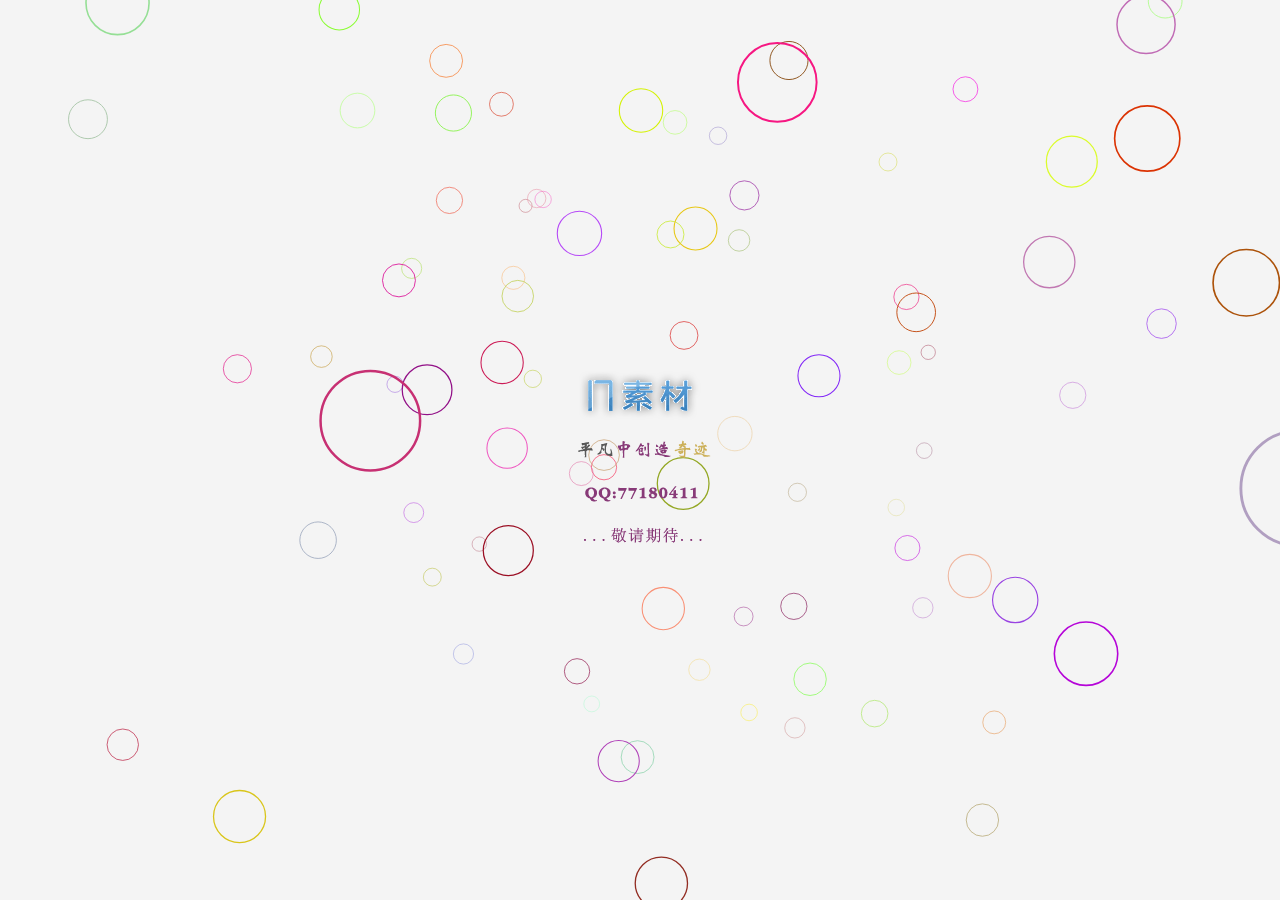
<file: helloworld/static/background/index.html>
<!DOCTYPE html PUBLIC "-//W3C//DTD XHTML 1.0 Transitional//EN" "http://www.w3.org/TR/xhtml1/DTD/xhtml1-transitional.dtd">
<html xmlns="http://www.w3.org/1999/xhtml">
<head>
<meta http-equiv="Content-Type" content="text/html; charset=utf-8" />
<title>网站建站中....</title>
<meta charset="utf-8">
<meta name="viewport" content="width=device-width, user-scalable=no, minimum-scale=1.0, maximum-scale=1.0">

<style>
body {
	background-color: #f4f4f4;
	margin: 0px;
	overflow: hidden;
}
.LoR {
	height:205px;
	width:164px;
	overflow:hidden;
	background:url(images/logo.png) 0 0 no-repeat;
	position:absolute;
	top:50%;
	left:50%;
	margin:-102px auto auto -82px;
	z-index:2;
}
</style>

<script type="text/javascript" src="js/three.min.js"></script>

</head>
<body>


<script type="text/javascript">

var container;
var camera, scene, projector, renderer;

var PI2 = Math.PI * 2;

var programFill = function ( context ) {

	context.beginPath();
	context.arc( 0, 0, 1, 0, PI2, true );
	context.closePath();
	context.fill();

}

var programStroke = function ( context ) {

	context.lineWidth = 0.05;
	context.beginPath();
	context.arc( 0, 0, 1, 0, PI2, true );
	context.closePath();
	context.stroke();

}

var mouse = { x: 0, y: 0 }, INTERSECTED;

init();
animate();

function init() {

	container = document.createElement( 'div' );
	container.id = 'bgc';
	container.style.position = 'relative';
	container.style.zIndex = '0';
	document.body.appendChild( container );

	camera = new THREE.PerspectiveCamera( 70, window.innerWidth / window.innerHeight, 1, 10000 );
	camera.position.set( 0, 300, 500 );

	scene = new THREE.Scene();

	for ( var i = 0; i < 100; i ++ ) {

		var particle = new THREE.Particle( new THREE.ParticleCanvasMaterial( { color: Math.random() * 0x808080 + 0x808080, program: programStroke } ) );
		particle.position.x = Math.random() * 800 - 400;
		particle.position.y = Math.random() * 800 - 400;
		particle.position.z = Math.random() * 800 - 400;
		particle.scale.x = particle.scale.y = Math.random() * 10 + 10;
		scene.add( particle );

	}

	projector = new THREE.Projector();

	renderer = new THREE.CanvasRenderer();
	renderer.setSize( window.innerWidth, window.innerHeight );

	container.appendChild( renderer.domElement );



	document.addEventListener( 'mousemove', onDocumentMouseMove, false );

	//

	window.addEventListener( 'resize', onWindowResize, false );

}

function onWindowResize() {

	camera.aspect = window.innerWidth / window.innerHeight;
	camera.updateProjectionMatrix();

	renderer.setSize( window.innerWidth, window.innerHeight );

}

function onDocumentMouseMove( event ) {

	event.preventDefault();

	mouse.x = ( event.clientX / window.innerWidth ) * 2 - 1;
	mouse.y = - ( event.clientY / window.innerHeight ) * 2 + 1;

}

//

function animate() {

	requestAnimationFrame( animate );

	render();

}

var radius = 600;
var theta = 0;

function render() {

	// rotate camera

	theta += 0.2;

	camera.position.x = radius * Math.sin( theta * Math.PI / 360 );
	camera.position.y = radius * Math.sin( theta * Math.PI / 360 );
	camera.position.z = radius * Math.cos( theta * Math.PI / 360 );
	camera.lookAt( scene.position );

	// find intersections

	camera.updateMatrixWorld();

	var vector = new THREE.Vector3( mouse.x, mouse.y, 0.5 );
	projector.unprojectVector( vector, camera );

	var ray = new THREE.Ray( camera.position, vector.subSelf( camera.position ).normalize() );

	var intersects = ray.intersectObjects( scene.children );

	if ( intersects.length > 0 ) {

		if ( INTERSECTED != intersects[ 0 ].object ) {

			if ( INTERSECTED ) INTERSECTED.material.program = programStroke;

			INTERSECTED = intersects[ 0 ].object;
			INTERSECTED.material.program = programFill;

		}

	} else {

		if ( INTERSECTED ) INTERSECTED.material.program = programStroke;

		INTERSECTED = null;

	}

	renderer.render( scene, camera );

}

</script>

<div class="LoR"></div>

</body>
</html>
</file>
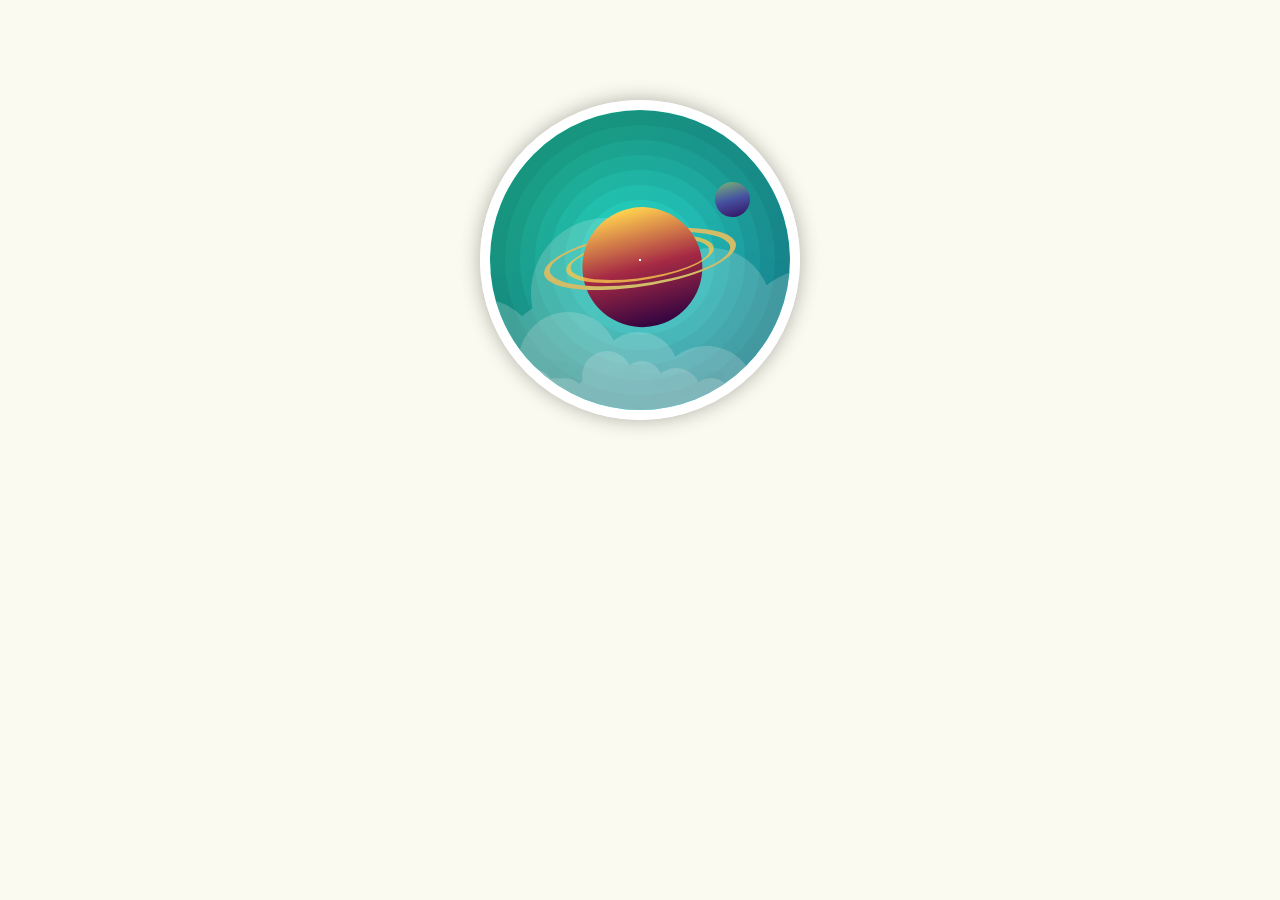
<file: helloworld/static/css/head_img.html>
﻿<!doctype html>
<html>
<head>
<meta charset="utf-8">
<title>行星</title>

<style>
body {
  background: #fafaf0;
}

.container {
  position: relative;
  width: 300px;
  height: 300px;
  margin: 100px auto;
  background: -webkit-linear-gradient(135deg, #ee7752, #e73c7e, #23a6d5, #23d5ab);
  background: linear-gradient(-45deg, #ee7752, #e73c7e, #23a6d5, #23d5ab);
  background-size: 400% 400%;
  -webkit-animation: daylight 15s ease infinite;
          animation: daylight 15s ease infinite;
  border-radius: 50%;
  border: 10px solid white;
  overflow: hidden;
  box-shadow: 0 0 20px rgba(0, 0, 0, 0.3), inset 0 0 0 15px rgba(0, 0, 0, 0.05), inset 0 0 0 30px rgba(0, 0, 0, 0.05), inset 0 0 0 45px rgba(0, 0, 0, 0.05), inset 0 0 0 60px rgba(0, 0, 0, 0.05), inset 0 0 0 75px rgba(0, 0, 0, 0.05), inset 0 0 0 90px rgba(0, 0, 0, 0.05);
}

.planet {
  position: absolute;
  top: 50%;
  left: 50%;
  z-index: 2;
  width: 120px;
  height: 120px;
  background: -webkit-linear-gradient(top, #fecf4e 1%, #a62a44 50%, #310441 100%);
  background: linear-gradient(to bottom, #fecf4e 1%, #a62a44 50%, #310441 100%);
  border-radius: 50%;
  -webkit-transform: rotate(-15deg) translate(-35%, -55%);
          transform: rotate(-15deg) translate(-35%, -55%);
}

@supports not ((-webkit-clip-path: inset(50% 0 0 0)) or (clip-path: inset(50% 0 0 0))) {
  .ring-before,
  .ring-after,
  .ring-bigger-before,
  .ring-bigger-after {
    display: none;
  }
}
.ring-before,
.ring-after,
.ring-bigger-before,
.ring-bigger-after {
  content: "";
  width: 126px;
  height: 42px;
  border-radius: 50%;
  border: 3px solid rgba(248, 197, 77, 0.8);
  position: absolute;
  top: 125px;
  left: 84px;
  -webkit-transform: skew(-54deg);
          transform: skew(-54deg);
}

.ring-bigger-before,
.ring-bigger-after {
  -webkit-transform: skew(-54deg) scale(1.3);
          transform: skew(-54deg) scale(1.3);
  border-color: #d3bc68;
}

.ring-before,
.ring-bigger-before {
  z-index: 3;
  -webkit-clip-path: inset(50% 0 0 0);
          clip-path: inset(50% 0 0 0);
}

.ring-after,
.ring-bigger-after {
  z-index: 1;
  -webkit-clip-path: inset(0 0 50% 0);
          clip-path: inset(0 0 50% 0);
}

.sub-planet {
  position: absolute;
  top: 24%;
  left: 75%;
  z-index: 4;
  width: 35px;
  height: 35px;
  background: -webkit-linear-gradient(top, #70a27d 1%, #4552a1 50%, #371a6a 100%);
  background: linear-gradient(to bottom, #70a27d 1%, #4552a1 50%, #371a6a 100%);
  border-radius: 50%;
  -webkit-transform: rotate(-15deg);
          transform: rotate(-15deg);
}

.orbit {
  width: 2px;
  height: 2px;
  background: white;
  border-radius: 50%;
  position: absolute;
  top: 50%;
  left: 50%;
  -webkit-transform: translate(-50%, -50%);
          transform: translate(-50%, -50%);
  z-index: 9;
}

.orbit-1 {
  -webkit-animation: orbit-1 5s linear infinite;
          animation: orbit-1 5s linear infinite;
}

@-webkit-keyframes orbit-1 {
  from {
    -webkit-transform: rotate(0deg) translateX(65px) rotate(0deg);
            transform: rotate(0deg) translateX(65px) rotate(0deg);
  }
  to {
    -webkit-transform: rotate(360deg) translateX(65px) rotate(-360deg);
            transform: rotate(360deg) translateX(65px) rotate(-360deg);
  }
}

@keyframes orbit-1 {
  from {
    -webkit-transform: rotate(0deg) translateX(65px) rotate(0deg);
            transform: rotate(0deg) translateX(65px) rotate(0deg);
  }
  to {
    -webkit-transform: rotate(360deg) translateX(65px) rotate(-360deg);
            transform: rotate(360deg) translateX(65px) rotate(-360deg);
  }
}
.orbit-2 {
  -webkit-animation: orbit-2 10s linear infinite;
          animation: orbit-2 10s linear infinite;
}

@-webkit-keyframes orbit-2 {
  from {
    -webkit-transform: rotate(0deg) translateX(80px) rotate(0deg);
            transform: rotate(0deg) translateX(80px) rotate(0deg);
  }
  to {
    -webkit-transform: rotate(360deg) translateX(80px) rotate(-360deg);
            transform: rotate(360deg) translateX(80px) rotate(-360deg);
  }
}

@keyframes orbit-2 {
  from {
    -webkit-transform: rotate(0deg) translateX(80px) rotate(0deg);
            transform: rotate(0deg) translateX(80px) rotate(0deg);
  }
  to {
    -webkit-transform: rotate(360deg) translateX(80px) rotate(-360deg);
            transform: rotate(360deg) translateX(80px) rotate(-360deg);
  }
}
.orbit-3 {
  -webkit-animation: orbit-3 15s linear infinite;
          animation: orbit-3 15s linear infinite;
}

@-webkit-keyframes orbit-3 {
  from {
    -webkit-transform: rotate(0deg) translateX(95px) rotate(0deg);
            transform: rotate(0deg) translateX(95px) rotate(0deg);
  }
  to {
    -webkit-transform: rotate(360deg) translateX(95px) rotate(-360deg);
            transform: rotate(360deg) translateX(95px) rotate(-360deg);
  }
}

@keyframes orbit-3 {
  from {
    -webkit-transform: rotate(0deg) translateX(95px) rotate(0deg);
            transform: rotate(0deg) translateX(95px) rotate(0deg);
  }
  to {
    -webkit-transform: rotate(360deg) translateX(95px) rotate(-360deg);
            transform: rotate(360deg) translateX(95px) rotate(-360deg);
  }
}
.orbit-4 {
  -webkit-animation: orbit-4 20s linear infinite;
          animation: orbit-4 20s linear infinite;
}

@-webkit-keyframes orbit-4 {
  from {
    -webkit-transform: rotate(0deg) translateX(110px) rotate(0deg);
            transform: rotate(0deg) translateX(110px) rotate(0deg);
  }
  to {
    -webkit-transform: rotate(360deg) translateX(110px) rotate(-360deg);
            transform: rotate(360deg) translateX(110px) rotate(-360deg);
  }
}

@keyframes orbit-4 {
  from {
    -webkit-transform: rotate(0deg) translateX(110px) rotate(0deg);
            transform: rotate(0deg) translateX(110px) rotate(0deg);
  }
  to {
    -webkit-transform: rotate(360deg) translateX(110px) rotate(-360deg);
            transform: rotate(360deg) translateX(110px) rotate(-360deg);
  }
}
.orbit-5 {
  -webkit-animation: orbit-5 25s linear infinite;
          animation: orbit-5 25s linear infinite;
}

@-webkit-keyframes orbit-5 {
  from {
    -webkit-transform: rotate(0deg) translateX(125px) rotate(0deg);
            transform: rotate(0deg) translateX(125px) rotate(0deg);
  }
  to {
    -webkit-transform: rotate(360deg) translateX(125px) rotate(-360deg);
            transform: rotate(360deg) translateX(125px) rotate(-360deg);
  }
}

@keyframes orbit-5 {
  from {
    -webkit-transform: rotate(0deg) translateX(125px) rotate(0deg);
            transform: rotate(0deg) translateX(125px) rotate(0deg);
  }
  to {
    -webkit-transform: rotate(360deg) translateX(125px) rotate(-360deg);
            transform: rotate(360deg) translateX(125px) rotate(-360deg);
  }
}
.orbit-6 {
  -webkit-animation: orbit-6 30s linear infinite;
          animation: orbit-6 30s linear infinite;
}

@-webkit-keyframes orbit-6 {
  from {
    -webkit-transform: rotate(0deg) translateX(140px) rotate(0deg);
            transform: rotate(0deg) translateX(140px) rotate(0deg);
  }
  to {
    -webkit-transform: rotate(360deg) translateX(140px) rotate(-360deg);
            transform: rotate(360deg) translateX(140px) rotate(-360deg);
  }
}

@keyframes orbit-6 {
  from {
    -webkit-transform: rotate(0deg) translateX(140px) rotate(0deg);
            transform: rotate(0deg) translateX(140px) rotate(0deg);
  }
  to {
    -webkit-transform: rotate(360deg) translateX(140px) rotate(-360deg);
            transform: rotate(360deg) translateX(140px) rotate(-360deg);
  }
}
.cloud {
  background: #f1f1f1;
  width: 100px;
  height: 30px;
  position: absolute;
  border-radius: 50%;
  bottom: -5px;
  box-shadow: 0 0 40px rgba(0, 0, 0, 0.1);
}
.cloud:before, .cloud:after {
  content: "";
  background: #f1f1f1;
  border-radius: 50%;
  position: absolute;
}
.cloud:before {
  width: 50px;
  height: 50px;
  bottom: 2px;
  left: 5px;
}
.cloud:after {
  width: 40px;
  height: 40px;
  bottom: 2px;
  right: 15px;
}

.cloud-group-1,
.cloud-group-2,
.cloud-group-3 {
  position: absolute;
  bottom: 0;
  width: 211px;
  height: 100px;
  opacity: .2;
}

.cloud-group-1 {
  bottom: -5px;
}

.cloud-group-2 {
  -webkit-transform: scale(2);
          transform: scale(2);
  bottom: 20px;
  left: -50px;
}

.cloud-group-3 {
  -webkit-transform: scale(3);
          transform: scale(3);
  bottom: 100px;
  left: -24px;
}

.cloud-2 {
  left: 10px;
}

.cloud-3 {
  right: 10px;
}

.cloud-4 {
  right: 184px;
  bottom: 0;
}

.cloud-5 {
  right: 24px;
  bottom: 12px;
}

.cloud-6 {
  right: -45px;
  bottom: 9;
}

.star {
  position: absolute;
  left: 0;
  top: 50px;
  width: 1px;
  height: 1px;
  background-color: white;
  -webkit-animation: shooting 5s linear infinite;
          animation: shooting 5s linear infinite;
}
.star:before {
  content: "";
  position: absolute;
  width: 100px;
  height: 1px;
  right: 1px;
  top: 0;
  background: -webkit-linear-gradient(left, transparent 0%, rgba(255, 255, 255, 0.4) 100%);
  background: linear-gradient(to right, transparent 0%, rgba(255, 255, 255, 0.4) 100%);
}

.star-2 {
  top: 100px;
  -webkit-animation: shooting 8s 1s linear infinite;
          animation: shooting 8s 1s linear infinite;
}

.star-3 {
  top: 250px;
  -webkit-animation: shooting 3s 2s linear infinite;
          animation: shooting 3s 2s linear infinite;
}

@-webkit-keyframes daylight {
  0% {
    background-position: 0% 50%;
  }
  50% {
    background-position: 100% 50%;
  }
  100% {
    background-position: 0% 50%;
  }
}

@keyframes daylight {
  0% {
    background-position: 0% 50%;
  }
  50% {
    background-position: 100% 50%;
  }
  100% {
    background-position: 0% 50%;
  }
}
@-webkit-keyframes shooting {
  from {
    left: -100px;
  }
  to {
    left: calc(100% + 100px);
  }
}
@keyframes shooting {
  from {
    left: -100px;
  }
  to {
    left: calc(100% + 100px);
  }
}
</style>
</head>
<body>

<div class="container">
  <!-- stars -->
  <div class="star star-1"></div>
  <div class="star star-2"></div>
  <div class="star star-3"></div>
  <!-- clouds -->
  <div class="cloud-group-1">
    <div class="cloud cloud-1"></div>
    <div class="cloud cloud-2"></div>
    <div class="cloud cloud-3"></div>
    <div class="cloud cloud-4"></div>
    <div class="cloud cloud-5"></div>
    <div class="cloud cloud-6"></div>
  </div>
  <div class="cloud-group-2">
    <div class="cloud cloud-1"></div>
    <div class="cloud cloud-2"></div>
    <div class="cloud cloud-3"></div>
    <div class="cloud cloud-4"></div>
    <div class="cloud cloud-5"></div>
    <div class="cloud cloud-6"></div>
  </div>
  <div class="cloud-group-3">
    <div class="cloud cloud-1"></div>
    <div class="cloud cloud-2"></div>
    <div class="cloud cloud-3"></div>
    <div class="cloud cloud-4"></div>
    <div class="cloud cloud-5"></div>
    <div class="cloud cloud-6"></div>
  </div>
  <!-- orbits -->
  <div class="orbit orbit-1"></div>
  <div class="orbit orbit-2"></div>
  <div class="orbit orbit-3"></div>
  <div class="orbit orbit-4"></div>
  <div class="orbit orbit-5"></div>
  <div class="orbit orbit-6"></div>
  <!-- main planet -->
  <div class="ring-before"></div>
  <div class="ring-bigger-before"></div>
  <div class="planet"></div>
  <div class="ring-after"></div>
  <div class="ring-bigger-after"></div>
  <!-- sub planet -->
  <div class="sub-planet"></div>
</div>

</body>
</html>
</file>
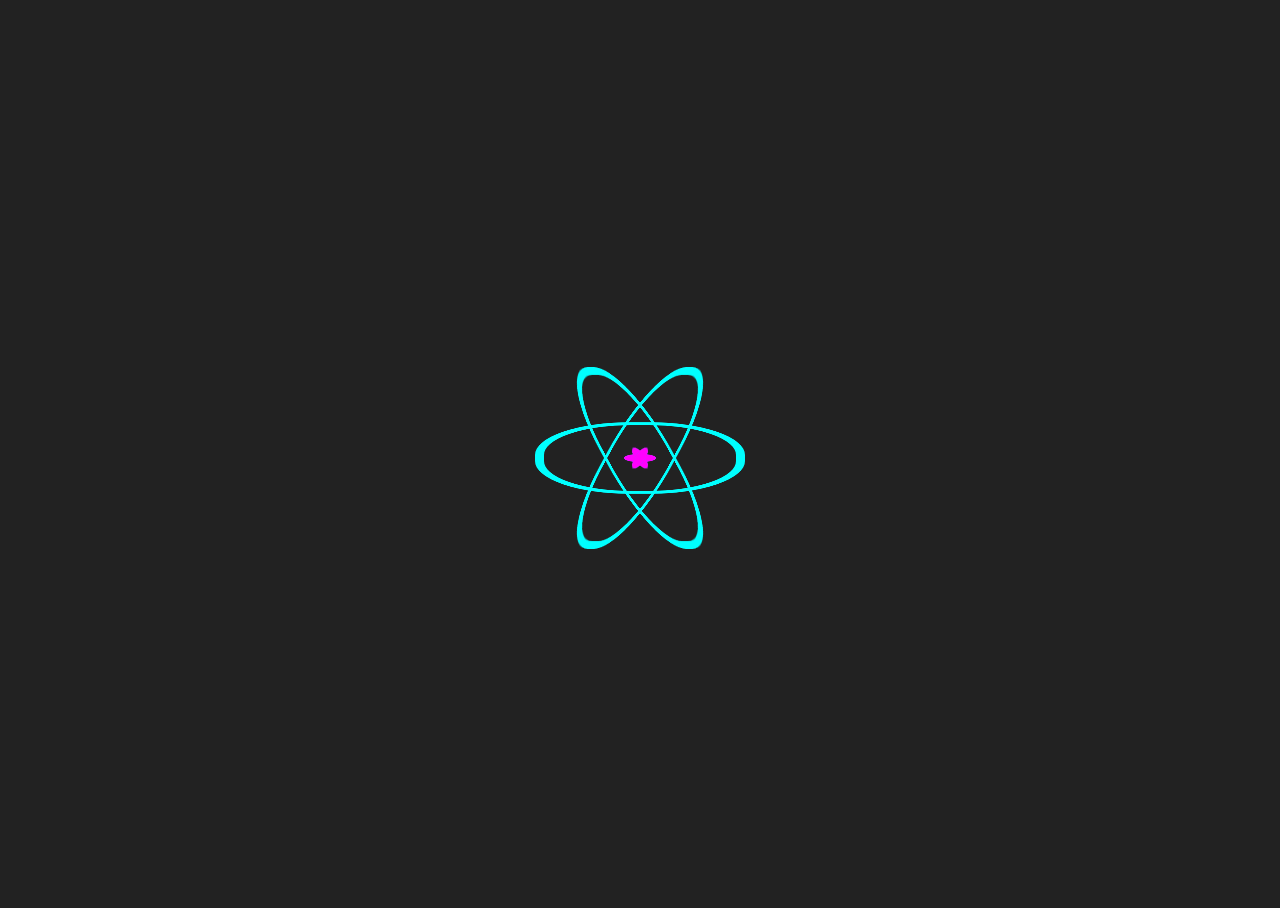
<file: helloworld/static/css/head_img2.html>
﻿<!doctype html>
<html>
<head>
<meta charset="utf-8">
<title>纯CSS旋转原子</title>

<style>
body {
    background-color: #222;
    height: 14rem
}

.div {
  display: flex;
  align-items: center;
  justify-content: center;
  height: 100vh;
  width: 100%;
}

.circle {
  position: absolute;
  height: 12rem;
  width: 12rem;
  border-radius: 6rem;
  border: .6rem solid cyan;
}

.circle:nth-child(1) {
  transform: rotateX(70deg);
  animation: spin1 1s linear infinite, colorize 1.2s linear infinite;
}

.circle:nth-child(2) {
  transform: rotateY(70deg) rotateX(30deg);
  animation: spin2 1.2s linear infinite, colorize 1.2s .4s linear infinite;
}

.circle:nth-child(3) {
  transform: rotateY(70deg) rotateX(-30deg);
  animation: spin3 .8s linear reverse infinite, colorize 1.2s .8s linear infinite;
}

.circle:before,
.circle:after {
  content: '';
  position: absolute;
  height: 2rem;
  width: 1.5rem;
  border-radius: 50%;
  background: deepskyblue;
  transform: rotateZ(90deg);
}

.circle:before {
  margin: -4rem;
}

.circle:after {
  background-color: magenta;
}

@keyframes spin1 {
  0% {
    transform: rotateX(70deg) rotateZ(0deg);
  }
  50% {
    transform: rotateX(70deg) rotateZ(180deg);
  }
  100% {
    transform: rotateX(70deg) rotateZ(360deg);
  }
}

@keyframes spin2 {
  0% {
    transform: rotateY(70deg) rotateX(30deg) rotateZ(0deg);
  }
  50% {
    transform: rotateY(70deg) rotateX(30deg) rotateZ(180deg);
  }
  100% {
    transform: rotateY(70deg) rotateX(30deg) rotateZ(360deg);
  }
}

@keyframes spin3 {
  0% {
    transform: rotateY(70deg) rotateX(-30deg) rotateZ(0deg);
  }
  50% {
    transform: rotateY(70deg) rotateX(-30deg) rotateZ(180deg);
  }
  100% {
    transform: rotateY(70deg) rotateX(-30deg) rotateZ(360deg);
  }
}

@keyframes colorize {
  50% {
    border-color: magenta;
  }
}
</style>

</head>
<body>

<div class="container div">
  <div class="circle div"></div>
  <div class="circle div"></div>
  <div class="circle div"></div>
</div>


</body>
</html>
</file>
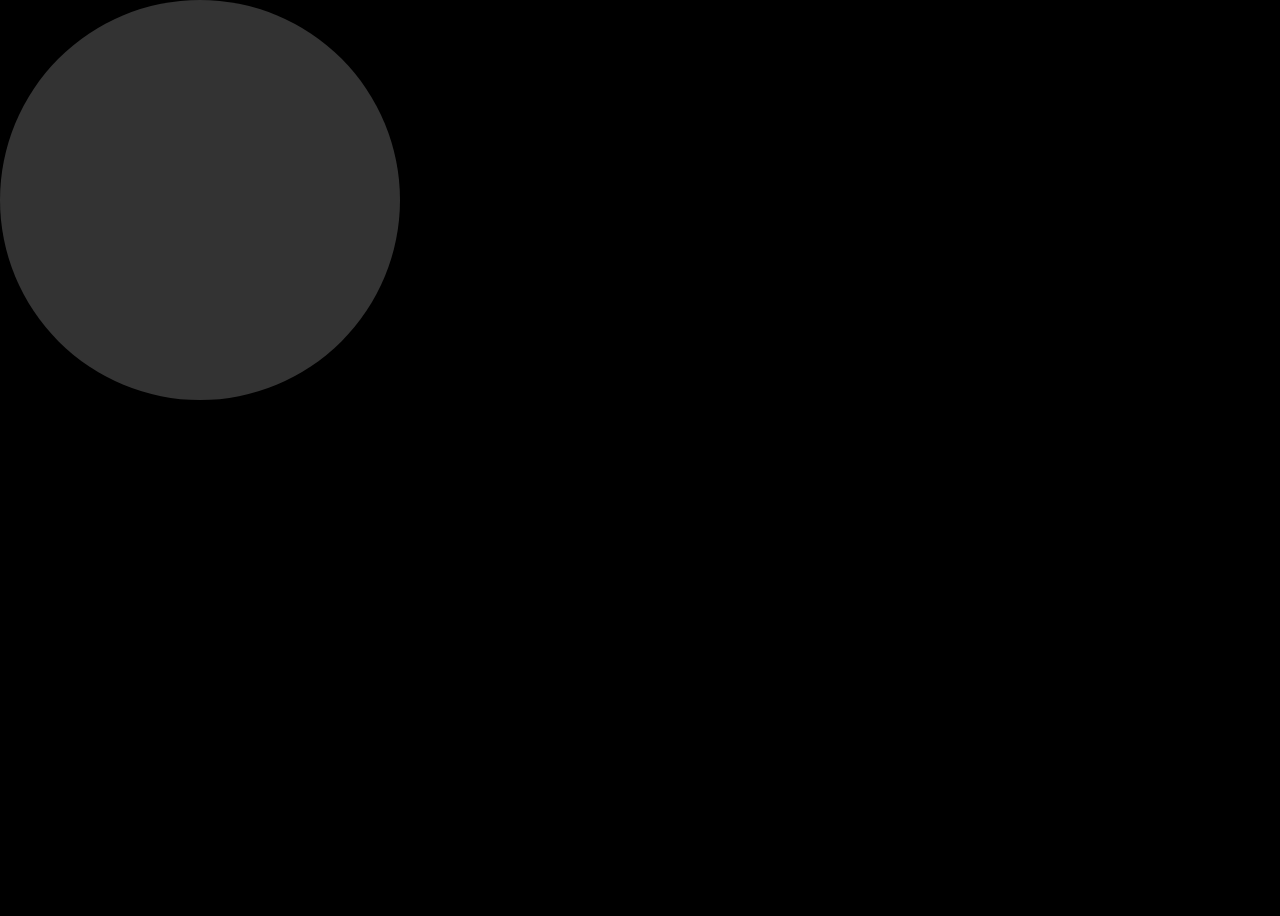
<file: helloworld/static/pic_script/hover.html>
<html>
  <head>
  <title>HOVER Prototype</title>
  <style>
    body {
      background: black;
    }
    .circle {
      width: 400px;
      height: 400px;
      border-radius: 50%;
      background: white;
      opacity: 0.2;
      position: fixed;
      top: 0;
      left: 0;
      z-index: 999;
    }
    path {
      fill: transparent;
      transform-origin: center bottom;
      transition: opacity 300ms ease-in-out, transform 300ms ease-in-out;
    }
    .invisible {
      opacity: 0;
      transform: scale(0);
    }
  </style>
</head>
<body>

  <div class="trianglify"></div>
  <div class="circle"></div>

  <!-- JS -->
  <script src="js/vendors/trianglify.min.js"></script>
  <script>
    window.onload = (function() {

      // Create a new SVG pattern with Trianglify.
      var pattern = Trianglify({
        width: window.innerWidth,
        height: window.innerHeight,
        cell_size: 80,
        variance: 1,
        stroke_width: 1
      }).svg(); // Render as SVG.

      // Add pattern to DOM.
      var container = document.querySelector('.trianglify');
      container.insertBefore(pattern, container.firstChild);

      // Get all pattern polygons.
      var polyArray = [].slice.call(pattern.children);

      // Get polygon coords and hide them.
      var polyPoints = polyArray.map(function(poly) {

        poly.classList.add('poly', 'invisible');

        var rect = poly.getBoundingClientRect();

        var point = {
          x: rect.left + rect.width / 2,
          y: rect.top + rect.height / 2
        };

        return point;
      });

      // Get circle for hover.
      var circle = document.querySelector('.circle');

      circle.addEventListener('mouseenter', function() {
        document.addEventListener('mousemove', onMouseMove);
      });

      circle.addEventListener('mouseout', function() {
        document.removeEventListener('mousemove', onMouseMove);
      });

      function onMouseMove(e) {

        var radius = circle.clientWidth / 2;

        var center = {
          x: e.clientX,
          y: e.clientY
        };

        circle.style.left = center.x - radius;
        circle.style.top = center.y - radius;

        polyPoints.forEach(function(point, i) {

          if (detectPointInCircle(point, radius, center)) {
            polyArray[i].classList.remove('invisible');
          } else {
            polyArray[i].classList.add('invisible');
          }
        });
      };

      function detectPointInCircle(point, radius, center) {

        var xp = point.x;
        var yp = point.y;

        var xc = center.x;
        var yc = center.y;

        var d = radius * radius;

        var isInside = Math.pow(xp - xc, 2) + Math.pow(yp - yc, 2) <= d;

        return isInside;
      };

    });
  </script>
  </body>
</html>
</file>
